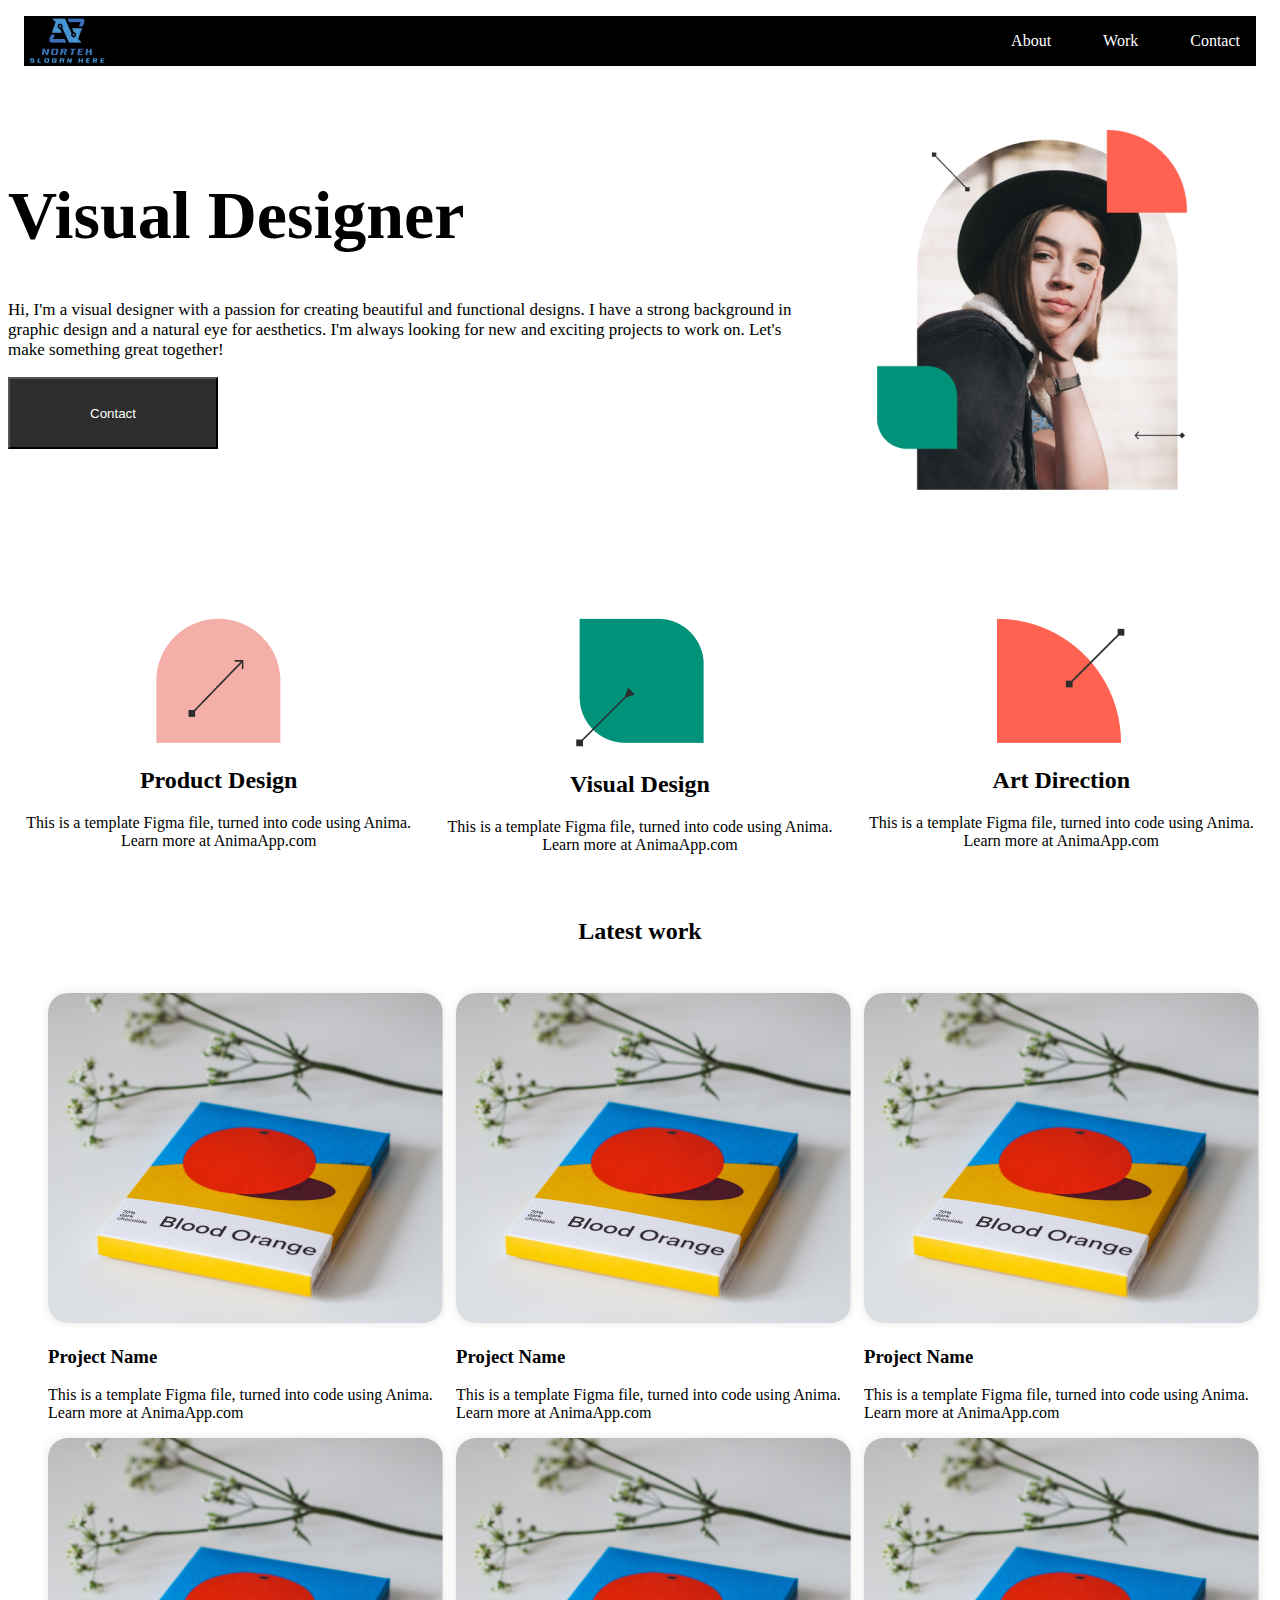
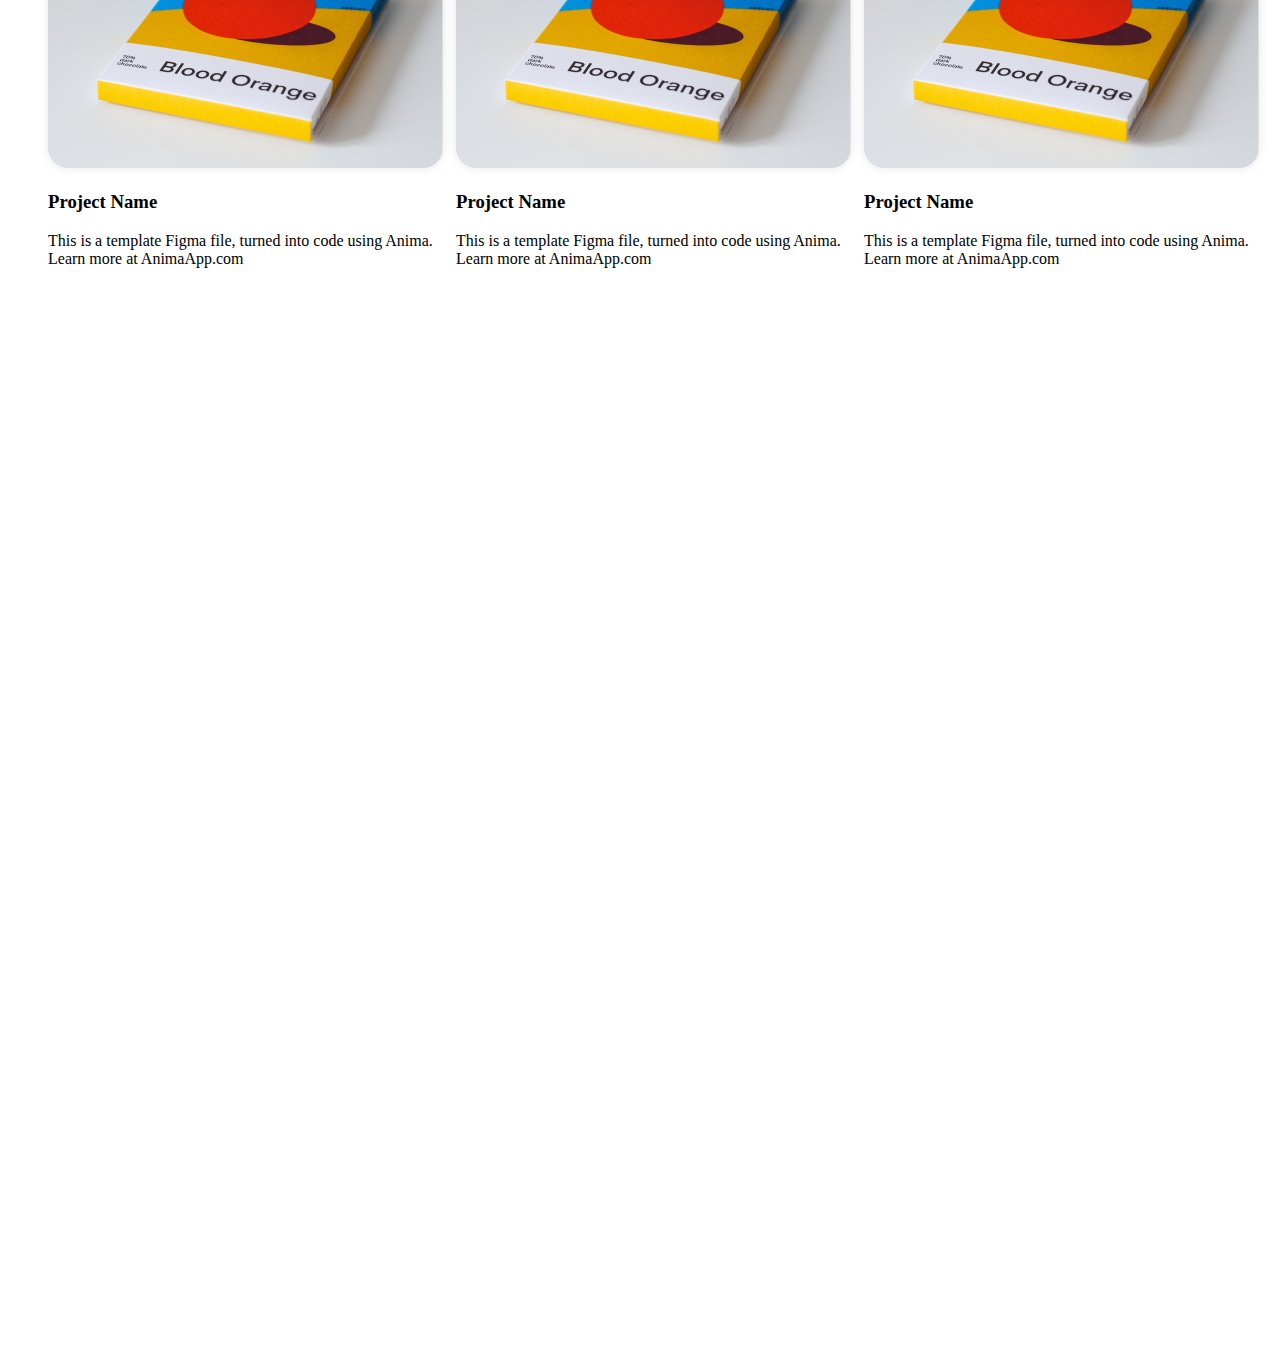
<file: index.html>
<!DOCTYPE html>
<html lang="en">

<head>
    <meta charset="UTF-8">
    <meta name="viewport" content="width=device-width, initial-scale=1.0">
    <title>Document</title>
    <link rel="stylesheet" href="app.css">
</head>

<body>
    <nav>
        <img src="img/nortek-logo.png" alt="">

        <div>
            <a href="#">About</a>
            <a href="#">Work</a>
            <a href="#">Contact</a>
        </div>
    </nav>
    <header>
        <div>
            <h1>Visual Designer</h1>
            <p>Hi, I'm a visual designer with a passion for creating beautiful and functional designs. I have a strong
                background in graphic design and a natural eye for aesthetics. I'm always looking for new and exciting
                projects to work on. Let's make something great together!</p>
            <button>Contact</button>
        </div>
        <img src="img/HeaderImage 1.png" alt="">

    </header>
    <main>
        <section id="services">
            <div>
                <img src="img/Skills Card Icon-1.png" alt="">
                <h2>Product Design</h2>
                <p>This is a template Figma file, turned into code using Anima. Learn more at AnimaApp.com</p>
            </div>

            <div>
                <img src="img/Skills Card Icon-2.png" alt="">
                <h2>Visual Design</h2>
                <p>This is a template Figma file, turned into code using Anima. Learn more at AnimaApp.com</p>
            </div>

            <div>
                <img src="img/Skills Card Icon-3.png" alt="">
                <h2>Art Direction</h2>
                <p>This is a template Figma file, turned into code using Anima. Learn more at AnimaApp.com</p>
            </div>
        </section>

        <section id="portfolio">
            <h2>Latest work</h2>
            <ul>
                <li>
                    <img src="img/portfolio/Image (5).png" alt="">
                    <h3>Project Name</h3>
                    <p>This is a template Figma file, turned into code using Anima. Learn more at AnimaApp.com</p>
                </li>
                <li>
                    <img src="img/portfolio/Image (5).png" alt="">
                    <h3>Project Name</h3>
                    <p>This is a template Figma file, turned into code using Anima. Learn more at AnimaApp.com</p>
                </li>
                <li>
                    <img src="img/portfolio/Image (5).png" alt="">
                    <h3>Project Name</h3>
                    <p>This is a template Figma file, turned into code using Anima. Learn more at AnimaApp.com</p>
                </li>
                <li>
                    <img src="img/portfolio/Image (5).png" alt="">
                    <h3>Project Name</h3>
                    <p>This is a template Figma file, turned into code using Anima. Learn more at AnimaApp.com</p>
                </li>
                <li>
                    <img src="img/portfolio/Image (5).png" alt="">
                    <h3>Project Name</h3>
                    <p>This is a template Figma file, turned into code using Anima. Learn more at AnimaApp.com</p>
                </li>
                <li>
                    <img src="img/portfolio/Image (5).png" alt="">
                    <h3>Project Name</h3>
                    <p>This is a template Figma file, turned into code using Anima. Learn more at AnimaApp.com</p>
                </li>
            </ul>
        </section>
        <section id="video-presentation">
            <iframe width="100%" height="600" src="https://www.youtube.com/embed/FQdaUv95mR8?si=D8HFyxWBmvAqIq1z"
                title="YouTube video player" frameborder="0"
                allow="accelerometer; autoplay; clipboard-write; encrypted-media; gyroscope; picture-in-picture; web-share"
                allowfullscreen></iframe>
        </section>
    </main>
    <section id="map">
        <iframe
            src="https://www.google.com/maps/embed?pb=!1m18!1m12!1m3!1d2682.3966567620178!2d27.91842057691558!3d47.75436007120376!2m3!1f0!2f0!3f0!3m2!1i1024!2i768!4f13.1!3m3!1m2!1s0xacb8c8abacff6779%3A0x91b64b601fc36965!2snortek!5e0!3m2!1sen!2s!4v1709218375191!5m2!1sen!2s"
            width="100%" height="450" style="border:0;" allowfullscreen="" loading="lazy"
            referrerpolicy="no-referrer-when-downgrade"></iframe>
    </section>
</body>

</html>
</file>
<file: app.css>
main, header{
    max-width: 1280px;
    margin: 0 auto;
}
nav{
    display: flex;
    justify-content: space-between;
    margin: 1em;
    background-color: black;
}

nav img{
    height: 50px;
}

nav a{
    color: white;
    text-decoration: none;
    display: inline-block;
    margin-left: 1em;
    padding: 1em;
}

nav a:hover{
    color: #FFA500;
    text-decoration: none;
}

header{
    display: flex;
    margin-top: 4em;
}

header h1{
    font-size: 68px;
}


header p{
    font-size: 17px;
}

header button{
    background-color: #2D2D2D;
    color: white;
    padding: 2em 6em;
}

section#services{
    display: flex;
    margin-top: 8em;
}

section#services div{
    text-align: center;
}

section#portfolio h2{
    text-align: center;
    margin: 2em;
}

section#portfolio ul{
    list-style: none;
    display: grid;
    grid-template-columns: repeat(3, 1fr);
}

section#portfolio ul li img{
    border-radius: 20px;
    box-shadow: 0 0 10px 0 rgba(0, 0, 0, 0.1);
}
</file>
